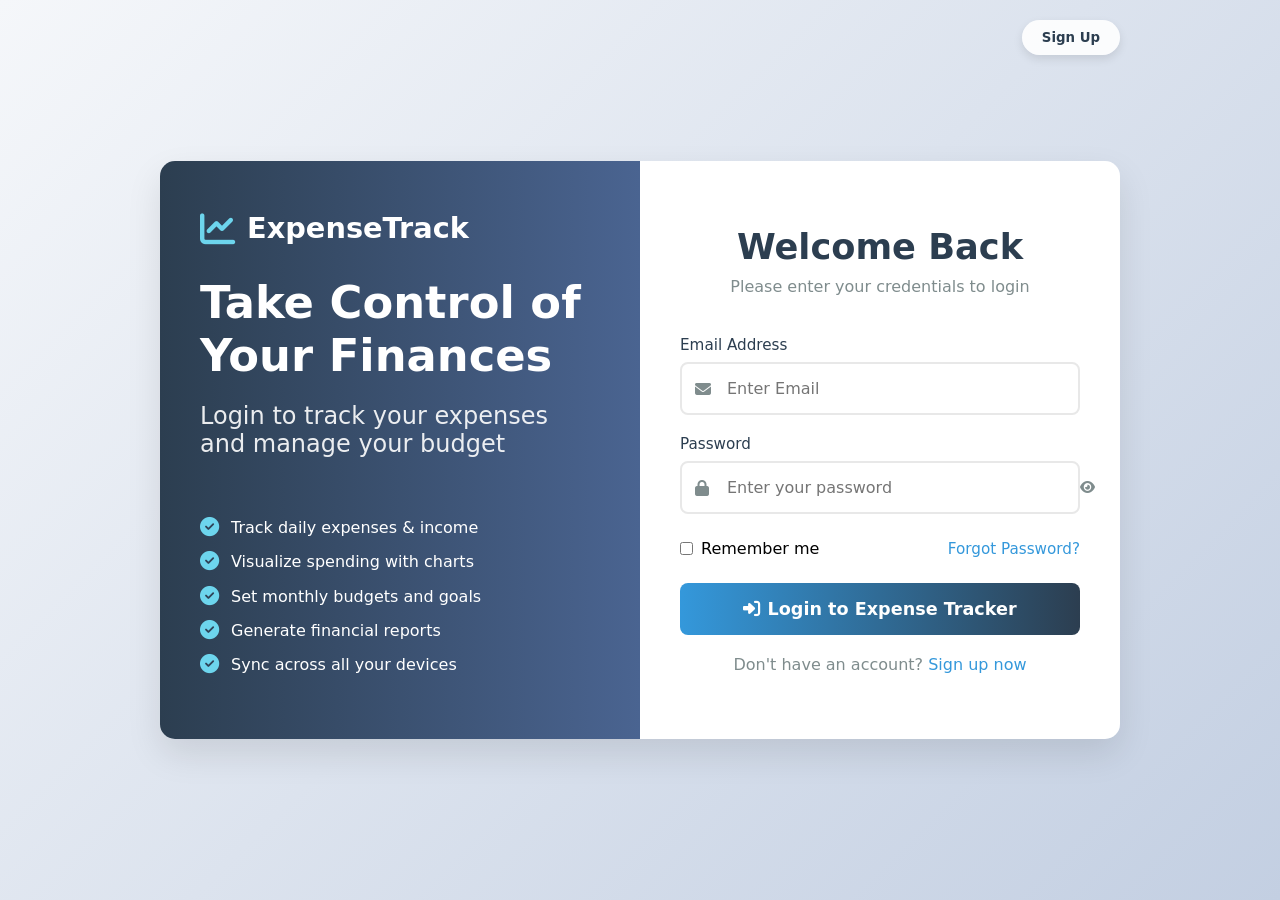
<file: page/log.html>
<!DOCTYPE html>
<html lang="en">

<head>
    <meta charset="UTF-8">
    <meta name="viewport" content="width=device-width, initial-scale=1.0">
    <title>Expense Tracker | Smart Finance Management</title>
    <link rel="stylesheet" href="https://cdnjs.cloudflare.com/ajax/libs/font-awesome/6.4.0/css/all.min.css">
    <link rel="stylesheet" href="../CSS/login.css">
</head>
<body>
    <!-- AUTHENTICATION CONTAINER -->
    <div class="auth-container" id="authContainer">
        <div class="form-switcher">
            <button class="switch-btn" id="switchFormBtn">Sign Up</button>
        </div>

        <div class="auth-box">
            <!-- Info Panel -->
            <div class="info-panel" id="infoPanel">
                <div class="logo">
                    <i class="fas fa-chart-line"></i>
                    <span>ExpenseTrack</span>
                </div>
                <h1 id="infoTitle">Take Control of Your Finances</h1>
                <h2 id="infoSubtitle">Login to track your expenses and manage your budget</h2>

                <ul class="features">
                    <li><i class="fas fa-check-circle"></i> Track daily expenses & income</li>
                    <li><i class="fas fa-check-circle"></i> Visualize spending with charts</li>
                    <li><i class="fas fa-check-circle"></i> Set monthly budgets and goals</li>
                    <li><i class="fas fa-check-circle"></i> Generate financial reports</li>
                    <li><i class="fas fa-check-circle"></i> Sync across all your devices</li>
                </ul>
            </div>

            <!-- Form Panel -->
            <div class="form-panel">
                <!-- Login Form -->
                <form class="login-form" id="loginForm">
                    <div class="form-header">
                        <h2>Welcome Back</h2>
                        <p>Please enter your credentials to login</p>
                    </div>

                    <div class="form-group">
                        <label for="loginEmail">Email Address</label>
                        <div class="input-with-icon">
                            <i class="fas fa-envelope"></i>
                            <input type="email" id="loginEmail" class="form-control" placeholder="Enter Email" required>
                        </div>
                        <div id="loginEmailError" class="error-message">Please enter a valid email address</div>
                    </div>

                    <div class="form-group">
                        <label for="loginPassword">Password</label>
                        <div class="input-with-icon">
                            <i class="fas fa-lock"></i>
                            <input type="password" id="loginPassword" class="form-control"
                                placeholder="Enter your password" required>
                            <button type="button" class="password-toggle" id="toggleLoginPassword">
                                <i class="fas fa-eye"></i>
                            </button>
                        </div>
                        <div id="loginPasswordError" class="error-message">Password is incorrect</div>
                    </div>

                    <div class="remember-forgot">
                        <div class="checkbox-container">
                            <input type="checkbox" id="remember">
                            <label for="remember">Remember me</label>
                        </div>
                        <a href="#" class="forgot-link" id="forgotPassword">Forgot Password?</a>
                    </div>

                    <button type="submit" class="btn-auth">
                        <i class="fas fa-sign-in-alt"></i> Login to Expense Tracker
                    </button>

                    <div id="loginSuccess" class="success-message">Login successful! Redirecting...</div>

                    <div class="auth-link">
                        Don't have an account? <a href="#" id="showSignup">Sign up now</a>
                    </div>
                </form>

                <!-- Sign Up Form -->
                <form class="signup-form" id="signupForm">
                    <div class="form-header">
                        <h2>Create Account</h2>
                        <p>Join Expense Tracker to manage your finances</p>
                    </div>

                    <div class="name-group">
                        <div class="form-group">
                            <label for="firstName">First Name</label>
                            <div class="input-with-icon">
                                <i class="fas fa-user"></i>
                                <input type="text" id="firstName" class="form-control" placeholder="Enter First name"
                                    required>
                            </div>
                            <div id="firstNameError" class="error-message">First name is required</div>
                        </div>

                        <div class="form-group">
                            <label for="lastName">Last Name</label>
                            <div class="input-with-icon">
                                <i class="fas fa-user"></i>
                                <input type="text" id="lastName" class="form-control" placeholder="Enter Last name"
                                    required>
                            </div>
                            <div id="lastNameError" class="error-message">Last name is required</div>
                        </div>
                    </div>

                    <div class="form-group">
                        <label for="signupEmail">Email Address</label>
                        <div class="input-with-icon">
                            <i class="fas fa-envelope"></i>
                            <input type="email" id="signupEmail" class="form-control" placeholder="Enter Email"
                                required>
                        </div>
                        <div id="signupEmailError" class="error-message">Please enter a valid email address</div>
                    </div>

                    <div class="form-group">
                        <label for="signupPassword">Password</label>
                        <div class="input-with-icon">
                            <i class="fas fa-lock"></i>
                            <input type="password" id="signupPassword" class="form-control"
                                placeholder="Create a strong password" required>
                            <button type="button" class="password-toggle" id="toggleSignupPassword">
                                <i class="fas fa-eye"></i>
                            </button>
                        </div>
                        <div id="signupPasswordError" class="error-message">Password must be at least 8 characters with
                            letters and numbers</div>
                    </div>

                    <div class="form-group">
                        <label for="confirmPassword">Confirm Password</label>
                        <div class="input-with-icon">
                            <i class="fas fa-lock"></i>
                            <input type="password" id="confirmPassword" class="form-control"
                                placeholder="Confirm your password" required>
                            <button type="button" class="password-toggle" id="toggleConfirmPassword">
                                <i class="fas fa-eye"></i>
                            </button>
                        </div>
                        <div id="confirmPasswordError" class="error-message">Passwords do not match</div>
                    </div>

                    <div class="terms-group">
                        <input type="checkbox" id="terms" required>
                        <label for="terms">I agree to the <a href="#">Terms of Service</a> and <a href="#">Privacy
                                Policy</a></label>
                        <div id="termsError" class="error-message">You must agree to the terms</div>
                    </div>

                    <button type="submit" class="btn-auth">
                        <i class="fas fa-user-plus"></i> Create Account & Continue
                    </button>

                    <div id="signupSuccess" class="success-message">Account created successfully! Redirecting to home
                        page...</div>

                    <div class="auth-link">
                        Already have an account? <a href="#" id="showLogin">Login here</a>
                    </div>
                </form>
            </div>
        </div>
    </div>
    <!-- JavaScript -->
    <script src="../js/log.js"></script>
</body>

</html>
</file>
<file: CSS/login.css>
* {
            margin: 0;
            padding: 0;
            box-sizing: border-box;
            font-family: 'Segoe UI', system-ui, sans-serif;
        }

        body {
            background: linear-gradient(135deg, #f5f7fa 0%, #c3cfe2 100%);
            min-height: 100vh;
            transition: all 0.5s ease;
        }

        /* Authentication Container */
        .auth-container {
            width: 100%;
            max-width: 1000px;
            position: relative;
            margin: 0 auto;
            padding: 20px;
            display: flex;
            justify-content: center;
            align-items: center;
            min-height: 100vh;
        }

        .auth-box {
            display: flex;
            width: 100%;
            box-shadow: 0 15px 35px rgba(0, 0, 0, 0.1);
            border-radius: 15px;
            overflow: hidden;
            position: relative;
        }

        /* Info Panel */
        .info-panel {
            flex: 1;
            background: linear-gradient(to right, #2c3e50, #4a6491);
            color: white;
            padding: 50px 40px;
            display: flex;
            flex-direction: column;
            justify-content: center;
            transition: all 0.5s ease;
        }

        .info-panel h1 {
            font-size: 2.8rem;
            margin-bottom: 20px;
            font-weight: 700;
        }

        .info-panel h2 {
            font-size: 1.5rem;
            margin-bottom: 30px;
            font-weight: 400;
            opacity: 0.9;
        }

        .features {
            list-style: none;
            margin-top: 30px;
        }

        .features li {
            margin-bottom: 15px;
            display: flex;
            align-items: center;
        }

        .features i {
            margin-right: 12px;
            color: #6dd5ed;
            font-size: 1.2rem;
        }

        /* Form Panel */
        .form-panel {
            flex: 1;
            background: white;
            padding: 50px 40px;
            display: flex;
            flex-direction: column;
            justify-content: center;
            position: relative;
            transition: all 0.5s ease;
        }

        .form-header {
            text-align: center;
            margin-bottom: 40px;
        }

        .form-header h2 {
            color: #2c3e50;
            font-size: 2.2rem;
            margin-bottom: 10px;
        }

        .form-header p {
            color: #7f8c8d;
        }

        /* Form Styles */
        .form-group {
            margin-bottom: 20px;
            position: relative;
        }

        .form-group label {
            display: block;
            margin-bottom: 8px;
            color: #2c3e50;
            font-weight: 500;
            font-size: 0.95rem;
        }

        .input-with-icon {
            position: relative;
        }

        .input-with-icon i {
            position: absolute;
            left: 15px;
            top: 50%;
            transform: translateY(-50%);
            color: #7f8c8d;
        }

        .form-control {
            width: 100%;
            padding: 15px 15px 15px 45px;
            border: 2px solid #e8e8e8;
            border-radius: 8px;
            font-size: 1rem;
            transition: all 0.3s ease;
        }

        .form-control:focus {
            border-color: #3498db;
            outline: none;
            box-shadow: 0 0 0 3px rgba(52, 152, 219, 0.2);
        }

        .password-toggle {
            position: absolute;
            right: 15px;
            top: 50%;
            transform: translateY(-50%);
            background: none;
            border: none;
            color: #7f8c8d;
            cursor: pointer;
            z-index: 2;
        }

        .name-group {
            display: flex;
            gap: 15px;
        }

        .name-group .form-group {
            flex: 1;
        }

        .terms-group {
            display: flex;
            align-items: flex-start;
            margin: 25px 0;
        }

        .terms-group input {
            margin-top: 5px;
            margin-right: 10px;
        }

        .terms-group label {
            font-size: 0.9rem;
            color: #7f8c8d;
        }

        .terms-group a {
            color: #3498db;
            text-decoration: none;
        }

        .terms-group a:hover {
            text-decoration: underline;
        }

        .remember-forgot {
            display: flex;
            justify-content: space-between;
            align-items: center;
            margin: 25px 0;
        }

        .checkbox-container {
            display: flex;
            align-items: center;
        }

        .checkbox-container input {
            margin-right: 8px;
        }

        .forgot-link {
            color: #3498db;
            text-decoration: none;
            transition: color 0.3s ease;
            font-size: 0.95rem;
        }

        .forgot-link:hover {
            color: #2980b9;
            text-decoration: underline;
        }

        .btn-auth {
            background: linear-gradient(to right, #3498db, #2c3e50);
            color: white;
            border: none;
            padding: 16px;
            border-radius: 8px;
            font-size: 1.1rem;
            font-weight: 600;
            cursor: pointer;
            transition: all 0.3s ease;
            width: 100%;
            margin-bottom: 20px;
        }

        .btn-auth:hover {
            background: linear-gradient(to right, #2980b9, #34495e);
            transform: translateY(-2px);
            box-shadow: 0 5px 15px rgba(52, 152, 219, 0.3);
        }

        .auth-link {
            text-align: center;
            color: #7f8c8d;
        }

        .auth-link a {
            color: #3498db;
            text-decoration: none;
            font-weight: 500;
        }

        .auth-link a:hover {
            text-decoration: underline;
        }

        .error-message {
            color: #e74c3c;
            font-size: 0.85rem;
            margin-top: 5px;
            display: none;
        }

        .error-message.show {
            display: block;
        }

        .success-message {
            color: #27ae60;
            font-size: 0.9rem;
            margin-top: 10px;
            text-align: center;
            display: none;
        }

        .success-message.show {
            display: block;
        }

        .logo {
            display: flex;
            align-items: center;
            margin-bottom: 30px;
        }

        .logo i {
            font-size: 2.2rem;
            margin-right: 12px;
            color: #6dd5ed;
        }

        .logo span {
            font-size: 1.8rem;
            font-weight: 700;
        }

        /* Form Switcher */
        .form-switcher {
            position: absolute;
            top: 20px;
            right: 20px;
            z-index: 10;
        }

        .switch-btn {
            background: rgba(255, 255, 255, 0.9);
            border: none;
            padding: 10px 20px;
            border-radius: 50px;
            font-weight: 600;
            color: #2c3e50;
            cursor: pointer;
            box-shadow: 0 4px 10px rgba(0, 0, 0, 0.1);
            transition: all 0.3s ease;
        }

        .switch-btn:hover {
            background: white;
            transform: translateY(-2px);
            box-shadow: 0 6px 15px rgba(0, 0, 0, 0.15);
        }

        /* Form States */
        .login-form {
            display: block;
        }

        .signup-form {
            display: none;
        }

        /* Animations */
        @keyframes fadeIn {
            from {
                opacity: 0;
                transform: translateY(20px);
            }

            to {
                opacity: 1;
                transform: translateY(0);
            }
        }

        .fade-in {
            animation: fadeIn 0.5s ease forwards;
        }

        /* ==================== HOME PAGE STYLES ==================== */
        .home-container {
            display: none;
            min-height: 100vh;
            background: #f5f7fa;
        }

        /* Header */
        .header {
            background: white;
            box-shadow: 0 2px 10px rgba(0, 0, 0, 0.1);
            padding: 15px 30px;
            display: flex;
            justify-content: space-between;
            align-items: center;
            position: sticky;
            top: 0;
            z-index: 100;
        }

        .header-left {
            display: flex;
            align-items: center;
        }

        .header-right {
            display: flex;
            align-items: center;
            gap: 20px;
        }

        .user-profile {
            display: flex;
            align-items: center;
            gap: 10px;
            cursor: pointer;
        }

        .user-avatar {
            width: 40px;
            height: 40px;
            background: linear-gradient(to right, #3498db, #2c3e50);
            border-radius: 50%;
            display: flex;
            align-items: center;
            justify-content: center;
            color: white;
            font-weight: bold;
        }

        .user-info h4 {
            font-size: 1rem;
            color: #2c3e50;
        }

        .user-info p {
            font-size: 0.85rem;
            color: #7f8c8d;
        }

        .logout-btn {
            background: #e74c3c;
            color: white;
            border: none;
            padding: 8px 16px;
            border-radius: 5px;
            cursor: pointer;
            transition: all 0.3s ease;
        }

        .logout-btn:hover {
            background: #c0392b;
        }

        /* Main Content */
      
        .modal-overlay {
            position: fixed;
            top: 0;
            left: 0;
            width: 100%;
            height: 100%;
            background: rgba(0, 0, 0, 0.5);
            display: flex;
            justify-content: center;
            align-items: center;
            z-index: 9999;
            animation: fadeIn 0.3s ease;
        }
        
        .confirmation-modal {
            background: white;
            padding: 30px;
            border-radius: 15px;
            max-width: 400px;
            width: 90%;
            box-shadow: 0 10px 30px rgba(0, 0, 0, 0.2);
            text-align: center;
            animation: slideUp 0.3s ease;
        }
        
        .modal-icon {
            font-size: 3.5rem;
            color: #e74c3c;
            margin-bottom: 15px;
        }
        
        .modal-title {
            color: #2c3e50;
            font-size: 1.5rem;
            margin-bottom: 10px;
            font-weight: 600;
        }
        
        .modal-message {
            color: #7f8c8d;
            font-size: 1rem;
            line-height: 1.5;
            margin-bottom: 25px;
        }
        
        .modal-buttons {
            display: flex;
            gap: 15px;
            justify-content: center;
        }
        
        .modal-btn {
            padding: 12px 25px;
            border: none;
            border-radius: 8px;
            font-size: 1rem;
            font-weight: 600;
            cursor: pointer;
            transition: all 0.3s ease;
            min-width: 120px;
            display: flex;
            align-items: center;
            justify-content: center;
            gap: 8px;
        }
        
        .modal-btn-cancel {
            background: #f8f9fa;
            color: #2c3e50;
            border: 2px solid #e8e8e8;
        }
        
        .modal-btn-cancel:hover {
            background: #e9ecef;
            transform: translateY(-2px);
            box-shadow: 0 5px 15px rgba(0, 0, 0, 0.1);
        }
        
        .modal-btn-confirm {
            background: linear-gradient(to right, #e74c3c, #c0392b);
            color: white;
        }
        
        .modal-btn-confirm:hover {
            background: linear-gradient(to right, #c0392b, #a93226);
            transform: translateY(-2px);
            box-shadow: 0 5px 15px rgba(231, 76, 60, 0.3);
        }
        
        /* Modal Animations */
        @keyframes slideUp {
            from { 
                opacity: 0; 
                transform: translateY(30px); 
            }
            to { 
                opacity: 1; 
                transform: translateY(0); 
            }
        }
        
        @keyframes slideOut {
            from { 
                opacity: 1; 
                transform: translateY(0); 
            }
            to { 
                opacity: 0; 
                transform: translateY(30px); 
            }
        }
        
        .modal-closing {
            animation: slideOut 0.3s ease forwards;
        }

        /* Responsive */
        @media (max-width: 768px) {
            .auth-box {
                flex-direction: column;
                max-width: 500px;
                margin: 0 auto;
            }

            .info-panel,
            .form-panel {
                padding: 40px 30px;
            }

            .name-group {
                flex-direction: column;
                gap: 0;
            }

            .quick-actions {
                flex-direction: column;
                align-items: center;
            }

            .action-btn {
                width: 100%;
                max-width: 300px;
                justify-content: center;
            }
            
            .modal-buttons {
                flex-direction: column;
            }
            
            .modal-btn {
                width: 100%;
            }
        }
</file>
